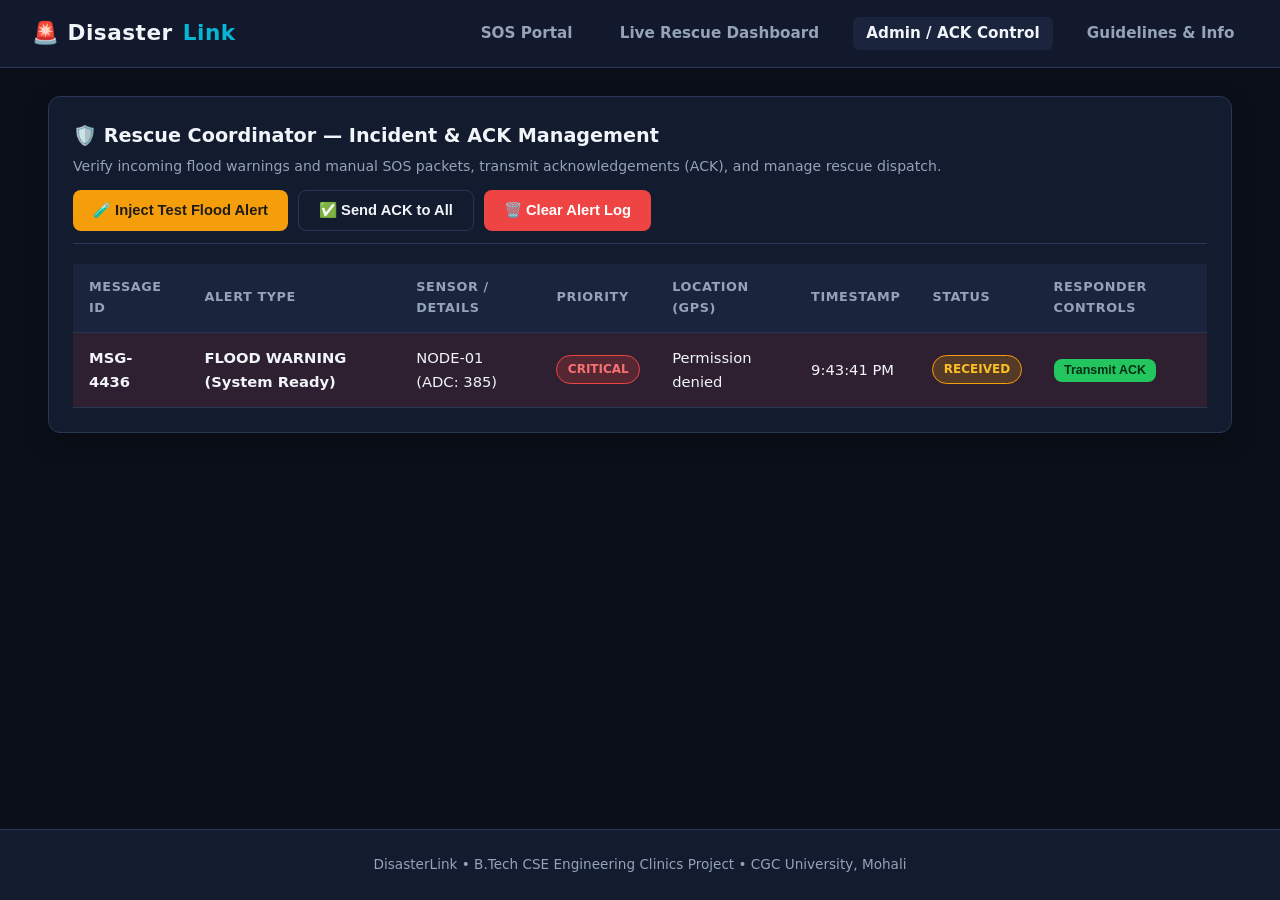
<file: admin.html>
<!DOCTYPE html>
<html lang="en">
<head>
  <meta charset="UTF-8" />
  <meta name="viewport" content="width=device-width, initial-scale=1.0" />
  <title>Admin & ACK Control | DisasterLink</title>
  <link rel="stylesheet" href="style.css" />
</head>
<body>

  <nav class="navbar">
    <a href="index.html" class="brand">🚨 Disaster<span>Link</span></a>
    <ul class="nav-links">
      <li><a href="index.html">SOS Portal</a></li>
      <li><a href="dashboard.html">Live Rescue Dashboard</a></li>
      <li><a href="admin.html" class="active">Admin / ACK Control</a></li>
      <li><a href="guidelines.html">Guidelines & Info</a></li>
    </ul>
  </nav>

  <main class="container">
    <div class="card">
      <div class="card-header">
        <div>
          <div class="card-title">🛡️ Rescue Coordinator — Incident & ACK Management</div>
          <p style="font-size: 0.88rem; color: var(--text-muted); margin-top: 4px;">
            Verify incoming flood warnings and manual SOS packets, transmit acknowledgements (ACK), and manage rescue dispatch.
          </p>
        </div>
        <div style="display: flex; gap: 10px; flex-wrap: wrap;">
          <button class="btn btn-warning" onclick="simulateHardwareFloodAlert()">🧪 Inject Test Flood Alert</button>
          <button class="btn btn-outline" onclick="acknowledgeAllAlerts()">✅ Send ACK to All</button>
          <button class="btn btn-danger" onclick="clearAllAlerts()">🗑️ Clear Alert Log</button>
        </div>
      </div>

      <div class="table-responsive">
        <table>
          <thead>
            <tr>
              <th>Message ID</th>
              <th>Alert Type</th>
              <th>Sensor / Details</th>
              <th>Priority</th>
              <th>Location (GPS)</th>
              <th>Timestamp</th>
              <th>Status</th>
              <th>Responder Controls</th>
            </tr>
          </thead>
          <tbody id="admin-alert-body">
            <!-- Populated by app.js -->
          </tbody>
        </table>
      </div>
    </div>
  </main>

  <footer>
    DisasterLink • B.Tech CSE Engineering Clinics Project • CGC University, Mohali
  </footer>

  <script src="app.js"></script>
</body>
</html>
</file>
<file: style.css>
:root {
  --bg-primary: #0b0f19;
  --bg-card: #131b2e;
  --bg-card-alt: #1a243d;
  --border-color: #2a3655;
  --text-main: #f1f5f9;
  --text-muted: #94a3b8;
  --accent-blue: #3b82f6;
  --accent-cyan: #06b6d4;
  --danger-red: #ef4444;
  --warning-amber: #f59e0b;
  --safe-green: #22c55e;
}

* {
  box-sizing: border-box;
  margin: 0;
  padding: 0;
}

body {
  font-family: 'Segoe UI', system-ui, -apple-system, sans-serif;
  background-color: var(--bg-primary);
  color: var(--text-main);
  line-height: 1.6;
  min-height: 100vh;
  display: flex;
  flex-direction: column;
}

/* Navbar */
.navbar {
  background: rgba(19, 27, 46, 0.95);
  border-bottom: 1px solid var(--border-color);
  padding: 1rem 2rem;
  display: flex;
  justify-content: space-between;
  align-items: center;
  position: sticky;
  top: 0;
  z-index: 1000;
  backdrop-filter: blur(8px);
}

.brand {
  display: flex;
  align-items: center;
  gap: 10px;
  font-size: 1.35rem;
  font-weight: 800;
  color: var(--text-main);
  text-decoration: none;
  letter-spacing: 0.5px;
}

.brand span {
  color: var(--accent-cyan);
}

.nav-links {
  display: flex;
  gap: 1.25rem;
  list-style: none;
  flex-wrap: wrap;
}

.nav-links a {
  color: var(--text-muted);
  text-decoration: none;
  font-weight: 600;
  font-size: 0.95rem;
  padding: 0.45rem 0.85rem;
  border-radius: 6px;
  transition: all 0.2s ease;
}

.nav-links a:hover,
.nav-links a.active {
  color: var(--text-main);
  background: var(--bg-card-alt);
}

/* Hero Section */
.hero {
  background: linear-gradient(135deg, rgba(11, 15, 25, 0.88), rgba(19, 27, 46, 0.92)), url('hero.jpg') center/cover no-repeat;
  border-bottom: 1px solid var(--border-color);
  padding: 3.5rem 2rem;
  text-align: center;
}

.hero h1 {
  font-size: 2.4rem;
  font-weight: 800;
  margin-bottom: 0.75rem;
}

.hero p {
  color: var(--text-muted);
  max-width: 760px;
  margin: 0 auto 1.5rem;
  font-size: 1.05rem;
}

/* Layout Containers */
.container {
  max-width: 1240px;
  width: 100%;
  margin: 0 auto;
  padding: 1.75rem;
  flex: 1;
}

.grid-2 {
  display: grid;
  grid-template-columns: repeat(auto-fit, minmax(340px, 1fr));
  gap: 1.5rem;
}

.grid-3 {
  display: grid;
  grid-template-columns: repeat(auto-fit, minmax(240px, 1fr));
  gap: 1.25rem;
}

/* Cards */
.card {
  background: var(--bg-card);
  border: 1px solid var(--border-color);
  border-radius: 12px;
  padding: 1.5rem;
  margin-bottom: 1.5rem;
  box-shadow: 0 8px 24px rgba(0, 0, 0, 0.25);
}

.card-header {
  display: flex;
  justify-content: space-between;
  align-items: center;
  flex-wrap: wrap;
  gap: 12px;
  margin-bottom: 1.25rem;
  padding-bottom: 0.75rem;
  border-bottom: 1px solid var(--border-color);
}

.card-title {
  font-size: 1.2rem;
  font-weight: 700;
  display: flex;
  align-items: center;
  gap: 8px;
}

/* Metric Boxes */
.stat-box {
  background: var(--bg-card-alt);
  border: 1px solid var(--border-color);
  border-radius: 10px;
  padding: 1.25rem;
  text-align: center;
}

.stat-label {
  font-size: 0.8rem;
  text-transform: uppercase;
  letter-spacing: 0.8px;
  color: var(--text-muted);
  margin-bottom: 0.5rem;
}

.stat-value {
  font-size: 1.75rem;
  font-weight: 800;
}

/* Buttons */
.btn {
  display: inline-flex;
  align-items: center;
  justify-content: center;
  gap: 8px;
  padding: 0.65rem 1.25rem;
  border-radius: 8px;
  font-weight: 700;
  font-size: 0.92rem;
  border: none;
  cursor: pointer;
  transition: transform 0.15s ease, opacity 0.2s ease;
  text-decoration: none;
}

.btn:active {
  transform: scale(0.98);
}

.btn:disabled {
  opacity: 0.55;
  cursor: not-allowed;
}

.btn-primary {
  background: var(--accent-blue);
  color: #fff;
}

.btn-danger {
  background: var(--danger-red);
  color: #fff;
}

.btn-success {
  background: var(--safe-green);
  color: #052e16;
}

.btn-warning {
  background: var(--warning-amber);
  color: #1e1b18;
}

.btn-outline {
  background: transparent;
  border: 1px solid var(--border-color);
  color: var(--text-main);
}

/* Forms */
.form-group {
  margin-bottom: 1rem;
}

.form-group label {
  display: block;
  font-size: 0.9rem;
  font-weight: 600;
  margin-bottom: 0.4rem;
  color: var(--text-muted);
}

.form-control {
  width: 100%;
  padding: 0.75rem;
  background: var(--bg-primary);
  border: 1px solid var(--border-color);
  border-radius: 8px;
  color: var(--text-main);
  font-size: 0.95rem;
}

/* Tables */
.table-responsive {
  overflow-x: auto;
}

table {
  width: 100%;
  border-collapse: collapse;
  font-size: 0.92rem;
}

th, td {
  padding: 0.85rem 1rem;
  text-align: left;
  border-bottom: 1px solid var(--border-color);
}

th {
  background: var(--bg-card-alt);
  color: var(--text-muted);
  font-size: 0.8rem;
  text-transform: uppercase;
  letter-spacing: 0.6px;
}

tr.wet-row {
  background: rgba(239, 68, 68, 0.12);
}

/* Badges */
.badge {
  display: inline-block;
  padding: 0.25rem 0.65rem;
  border-radius: 999px;
  font-size: 0.75rem;
  font-weight: 700;
  text-transform: uppercase;
}

.badge-critical { background: rgba(239, 68, 68, 0.2); color: #f87171; border: 1px solid #ef4444; }
.badge-high { background: rgba(245, 158, 11, 0.2); color: #fbbf24; border: 1px solid #f59e0b; }
.badge-normal { background: rgba(34, 197, 94, 0.2); color: #4ade80; border: 1px solid #22c55e; }
.badge-ack { background: rgba(6, 182, 212, 0.2); color: #22d3ee; border: 1px solid #06b6d4; }

/* Progress Bar */
.meter-bg {
  width: 100%;
  height: 22px;
  background: var(--bg-primary);
  border: 1px solid var(--border-color);
  border-radius: 11px;
  overflow: hidden;
  margin-top: 8px;
}

.meter-fill {
  height: 100%;
  width: 0%;
  background: var(--safe-green);
  transition: width 0.1s linear, background-color 0.2s ease;
}

/* Footer */
footer {
  text-align: center;
  padding: 1.5rem;
  border-top: 1px solid var(--border-color);
  color: var(--text-muted);
  font-size: 0.85rem;
  background: var(--bg-card);
}
</file>
